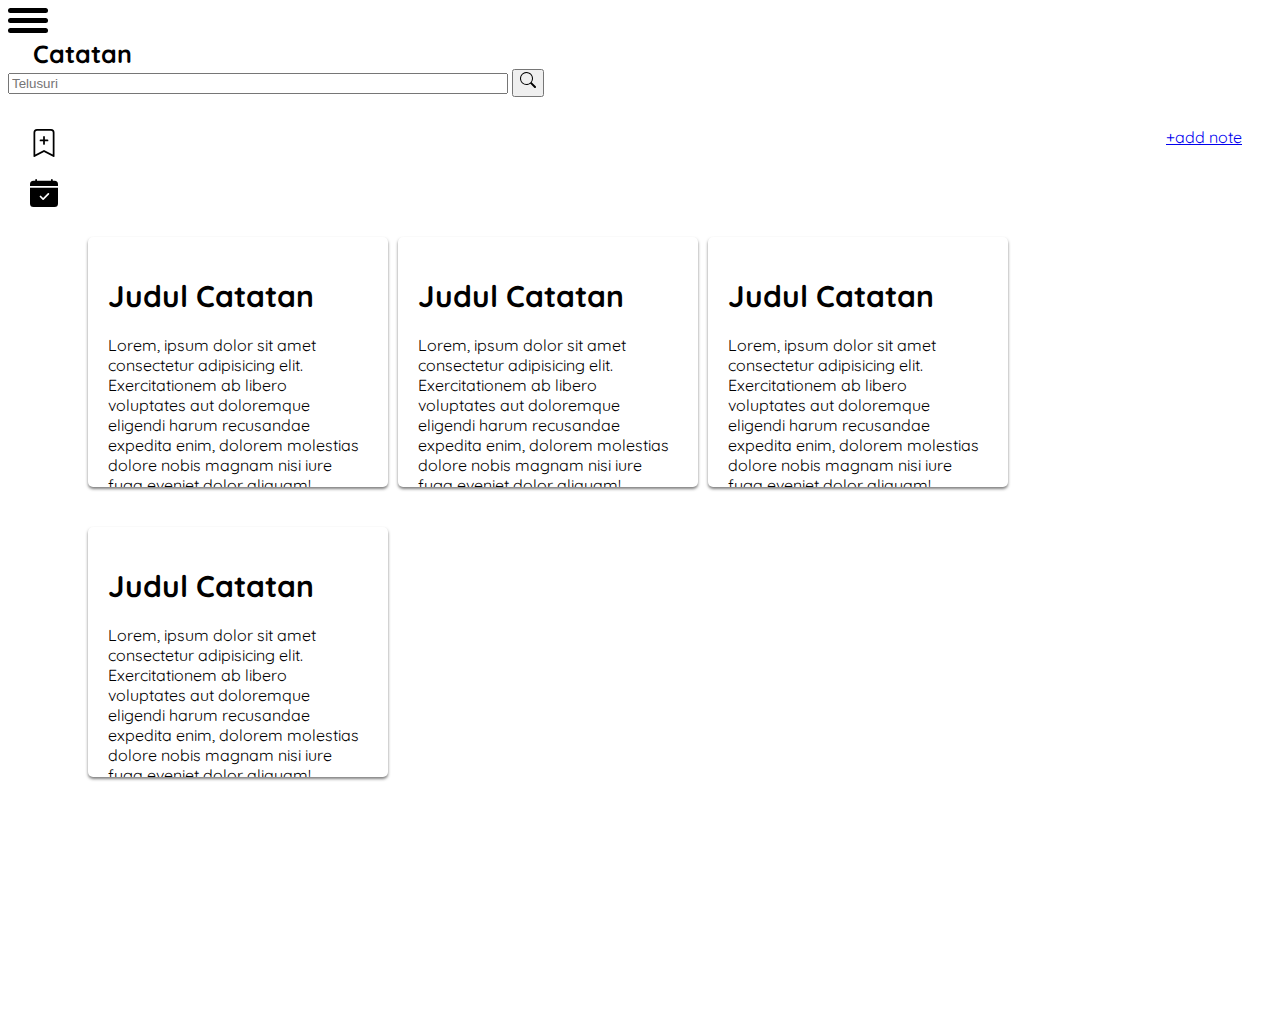
<file: index.html>
<!doctype html>
<html lang="en">
  <head>
    <!-- Required meta tags -->
    <meta charset="utf-8">
    <meta name="viewport" content="width=device-width, initial-scale=1">
    <!-- Bootstrap CSS -->
    <link href="https://cdn.jsdelivr.net/npm/bootstrap@5.0.2/dist/css/bootstrap.min.css" rel="stylesheet" integrity="sha384-EVSTQN3/azprG1Anm3QDgpJLIm9Nao0Yz1ztcQTwFspd3yD65VohhpuuCOmLASjC" crossorigin="anonymous">
    <link rel="stylesheet" href="style.css">
    <!-- font -->
    <link rel="preconnect" href="https://fonts.googleapis.com">
    <link rel="preconnect" href="https://fonts.gstatic.com" crossorigin>
    <link href="https://fonts.googleapis.com/css2?family=Quicksand:wght@400;700&display=swap" rel="stylesheet">
    <title>Catatan</title>
  </head>
  <body>

    <!-- navigasi -->
    <nav class="navbar navbar-light bg-light">
        <div class="container-fluid">
            <div class="logo-grup d-flex">
                <div class="tombol-burger">
                    <div class="burger-btn bg-warning"></div>
                    <div class="burger-btn bg-warning"></div>
                    <div class="burger-btn bg-warning"></div>
                </div>
                <a class="navbar-brand">Catatan</a>
            </div>
            <form class="d-flex">
                <input class="kolom-pencarian form-control me-2" type="search" placeholder="Telusuri" aria-label="Search">
                <button class="btn btn-outline-warning" type="submit">
                    <span class="icon">
                        <svg xmlns="http://www.w3.org/2000/svg" width="16" height="16" fill="currentColor" class="bi bi-search" viewBox="0 0 16 16">
                            <path d="M11.742 10.344a6.5 6.5 0 1 0-1.397 1.398h-.001c.03.04.062.078.098.115l3.85 3.85a1 1 0 0 0 1.415-1.414l-3.85-3.85a1.007 1.007 0 0 0-.115-.1zM12 6.5a5.5 5.5 0 1 1-11 0 5.5 5.5 0 0 1 11 0z"/>
                          </svg>
                    </span>
                </button>
            </form>
        </div>
      </nav>

      <!-- konten navigasi -->
      <div class="sidebar bg-light">
        <div class="catatan">
          <svg xmlns="http://www.w3.org/2000/svg" width="35" height="35" fill="currentColor" class="bi bi-bookmark-plus note-icon" viewBox="0 0 20 20">
            <path d="M2 2a2 2 0 0 1 2-2h8a2 2 0 0 1 2 2v13.5a.5.5 0 0 1-.777.416L8 13.101l-5.223 2.815A.5.5 0 0 1 2 15.5V2zm2-1a1 1 0 0 0-1 1v12.566l4.723-2.482a.5.5 0 0 1 .554 0L13 14.566V2a1 1 0 0 0-1-1H4z"/>
            <path d="M8 4a.5.5 0 0 1 .5.5V6H10a.5.5 0 0 1 0 1H8.5v1.5a.5.5 0 0 1-1 0V7H6a.5.5 0 0 1 0-1h1.5V4.5A.5.5 0 0 1 8 4z"/>
          </svg>
            <span class="icon-contant hidden">Catatan</span>
        </div>
        <div class="catatan">
          <svg xmlns="http://www.w3.org/2000/svg" width="35" height="35" fill="currentColor" class="bi bi-calendar-check-fill note-icon" viewBox="0 0 20 20">
            <path d="M4 .5a.5.5 0 0 0-1 0V1H2a2 2 0 0 0-2 2v1h16V3a2 2 0 0 0-2-2h-1V.5a.5.5 0 0 0-1 0V1H4V.5zM16 14V5H0v9a2 2 0 0 0 2 2h12a2 2 0 0 0 2-2zm-5.146-5.146-3 3a.5.5 0 0 1-.708 0l-1.5-1.5a.5.5 0 0 1 .708-.708L7.5 10.793l2.646-2.647a.5.5 0 0 1 .708.708z"/>
          </svg>
          <span class="icon-contant hidden">Jadwal</span>
        </div>
      </div>

      <!-- main contant -->
      <a href="note-saction/note.html" class="add-button btn btn-warning">+add note</a>
      <div class="container">
        <div class="main-contant">
          <h1>Judul Catatan</h1>
          <p>Lorem, ipsum dolor sit amet consectetur adipisicing elit. Exercitationem ab libero voluptates aut doloremque eligendi harum recusandae expedita enim, dolorem molestias dolore nobis magnam nisi iure fuga eveniet dolor aliquam!</p>
        </div>
        <div class="main-contant">
          <h1>Judul Catatan</h1>
          <p>Lorem, ipsum dolor sit amet consectetur adipisicing elit. Exercitationem ab libero voluptates aut doloremque eligendi harum recusandae expedita enim, dolorem molestias dolore nobis magnam nisi iure fuga eveniet dolor aliquam!</p>
        </div>
        <div class="main-contant">
          <h1>Judul Catatan</h1>
          <p>Lorem, ipsum dolor sit amet consectetur adipisicing elit. Exercitationem ab libero voluptates aut doloremque eligendi harum recusandae expedita enim, dolorem molestias dolore nobis magnam nisi iure fuga eveniet dolor aliquam!</p>
        </div>
        <div class="main-contant">
          <h1>Judul Catatan</h1>
          <p>Lorem, ipsum dolor sit amet consectetur adipisicing elit. Exercitationem ab libero voluptates aut doloremque eligendi harum recusandae expedita enim, dolorem molestias dolore nobis magnam nisi iure fuga eveniet dolor aliquam!</p>
        </div>
      </div>
    

    <!-- Option 1: Bootstrap Bundle with Popper -->
    <script src="https://cdn.jsdelivr.net/npm/bootstrap@5.0.2/dist/js/bootstrap.bundle.min.js" integrity="sha384-MrcW6ZMFYlzcLA8Nl+NtUVF0sA7MsXsP1UyJoMp4YLEuNSfAP+JcXn/tWtIaxVXM" crossorigin="anonymous"></script>
    <script src="https://cdn.jsdelivr.net/npm/@popperjs/core@2.9.2/dist/umd/popper.min.js" integrity="sha384-IQsoLXl5PILFhosVNubq5LC7Qb9DXgDA9i+tQ8Zj3iwWAwPtgFTxbJ8NT4GN1R8p" crossorigin="anonymous"></script>
    <script src="https://cdn.jsdelivr.net/npm/bootstrap@5.0.2/dist/js/bootstrap.min.js" integrity="sha384-cVKIPhGWiC2Al4u+LWgxfKTRIcfu0JTxR+EQDz/bgldoEyl4H0zUF0QKbrJ0EcQF" crossorigin="anonymous"></script>
    <!-- script js -->
    <script src="script.js"></script>
  </body>
</html>
</file>
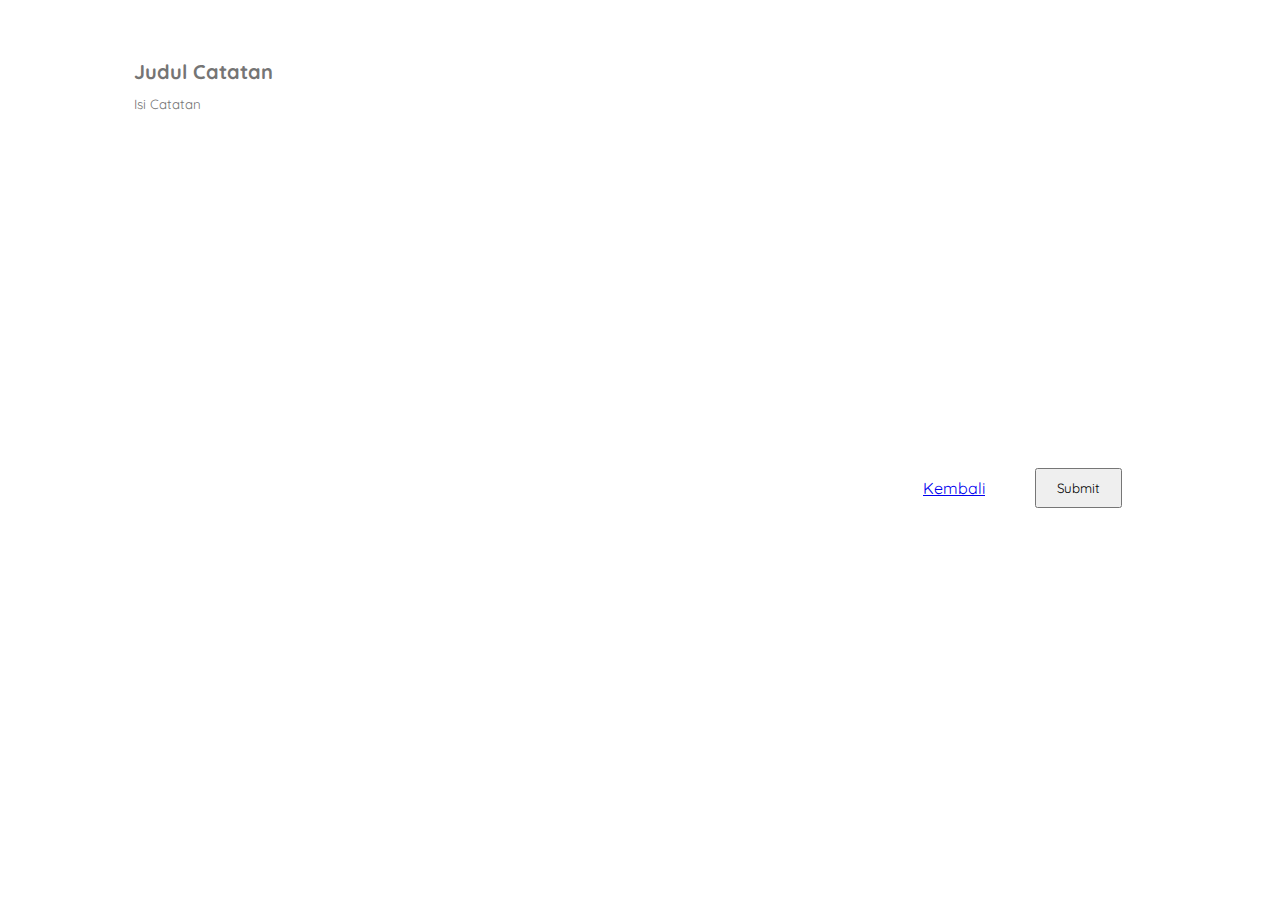
<file: note-saction/note.html>
<!doctype html>
<html lang="en">
  <head>
    <meta charset="utf-8">
    <meta name="viewport" content="width=device-width, initial-scale=1">
    <title>catatan</title>
    <link rel="stylesheet" href="style-note.css">
    <link href="https://cdn.jsdelivr.net/npm/bootstrap@5.3.1/dist/css/bootstrap.min.css" rel="stylesheet" integrity="sha384-4bw+/aepP/YC94hEpVNVgiZdgIC5+VKNBQNGCHeKRQN+PtmoHDEXuppvnDJzQIu9" crossorigin="anonymous">
    <!-- font -->
    <link rel="preconnect" href="https://fonts.googleapis.com">
    <link rel="preconnect" href="https://fonts.gstatic.com" crossorigin>
    <link href="https://fonts.googleapis.com/css2?family=Quicksand:wght@400;700&display=swap" rel="stylesheet">
  </head>
  <body>
    <form action="">
        <input type="text" id="judul" placeholder="Judul Catatan">
        <textarea name="konten" placeholder="Isi Catatan" id="contant-type" cols="48" rows="20"></textarea>
        <input type="submit" id="tombol" class="btn btn-warning" >
        <a href="../index.html" id="tombol-kembali" class=" btn btn-warning">Kembali</a>
    </form>

    <div id="pop-up">
      
    </div>

    <script src="script-note.js"></script>
    <script src="https://cdn.jsdelivr.net/npm/bootstrap@5.3.1/dist/js/bootstrap.bundle.min.js" integrity="sha384-HwwvtgBNo3bZJJLYd8oVXjrBZt8cqVSpeBNS5n7C8IVInixGAoxmnlMuBnhbgrkm" crossorigin="anonymous"></script>
  </body>
</html>
</file>
<file: style.css>
body{
    font-family: 'Quicksand', sans-serif;
}

.container{
    margin-top: 100px;
    margin-left: 70px;
}

.burger-btn{
    width: 40px;
    height: 5px;
    background-color: black;
    margin: 5px 0;
    border-radius: 10px;
}

.navbar-brand{
    margin-left: 25px;
    font-size: 20px;
    font-weight: bold;
}

.tombol-burger{
    cursor: pointer;
    margin-top: 5px;
}

.sidebar{
    position: absolute;
    width: 70px;
    min-height: 100vh;
    padding-top: 20px;
}

.sidebar-effect{
    width: 200px;
}



.catatan{
    width: 50px;
    height: 50px;
    margin-left: 10px;
    border-radius: 30px;
    cursor: pointer;
}

.catatan:hover{
    background-color: #ddd;
}
.catatan.click{
    background-color: #ffc107;
}

.iconeffect{
    width: 180px;
}

.hidden{
    display: none;
}

.block{
    display: inline-block;
}

.selected{
    background-color: #ffc107;
}

.note-icon{
    margin: 12px;
}

.main-contant{
    width: 350px;
    height: 250px;
    margin-left: 10px;
    margin-top: 40px;
    border-radius: 5px;
    overflow: hidden;
    padding: 20px;
    box-sizing: border-box;
    box-shadow: 0px 2px 3px rgba(0, 0, 0, 0.5);
    background-color: white;
}

.add-button{
    display: inline-block;
    float: right;
    margin-top: 30px;
    margin-right: 30px;
}

nav .btn{
    font-weight: bold;
}

@media (min-width: 768px){
    .kolom-pencarian{
        display: inline-block;
        width: 500px;
    }

    .navbar-brand{
    margin-left: 25px;
    font-size: 25px;
    }

    .tombol{
        margin-top: 7px;
    }

    .icon{
        display: inline-block;
        margin-bottom: 3px;
    }

    .container{
        display: flex;
        flex-wrap: wrap;
    }

    .main-contant{
        width: 300px;
    }

    .main-contant h1{
        font-size: 30px;
    }
}
</file>
<file: note-saction/style-note.css>
#judul{
    display: block;
    width: 80%;
    height: 40px;
    margin: 50px auto 2px;
    outline: none;
    border: none;
    font-weight: bold;
    font-size: 20px;
    font-family: 'Quicksand', sans-serif;
}

#judul::placeholder{
    font-size: 20px;
    font-weight: bold;
}

#judul:focus{
    border-bottom: 2px solid #ffc107;
}

#contant-type{
    width: 80%;
    display: block;
    resize: none;
    outline: none;
    border: none;
    margin: 0 auto 30px;
    font-family: 'Quicksand', sans-serif;
}

#tombol{
    display: inline-block;
    padding: 10px 20px;
    float: right;
    margin-top: 20px;
    margin-right: 30px;
    font-family: 'Quicksand';
}

#tombol-kembali{
    display: inline-block;
    padding: 10px 20px;
    float: right;
    margin-top: 20px;
    margin-right: 30px;
    font-family: 'Quicksand';
}

.pop-up{
    position: relative;
    width: 400px;
    height: 120px;
    margin: -550px auto;
    border-radius: 5px;
    background-color: white;
    box-shadow: 0px 0px 2px 2px rgba(0, 0, 0, 0.1);
}

.title-popup{
    display: flex;
    justify-content: space-between;
    border-bottom: 2px solid #ddd;
}

.title-popup span:hover{
    background-color: #ffc107;
}

.title-popup span {
    margin: 10px 15px;
    padding: 2px 10px;
    border-radius: 2.5px;
    border: 2px solid #ffc107;
    cursor: pointer;
    font-weight: bold;
}

.title-popup p {
    margin: 10px 15px;
    padding: 2px 10px;
    font-weight: bold;
}

.main-popup{
    margin: 20px 30px;
}

@media (min-width: 768px){
    #tombol{
        margin-right: 150px;
    }
}
</file>
